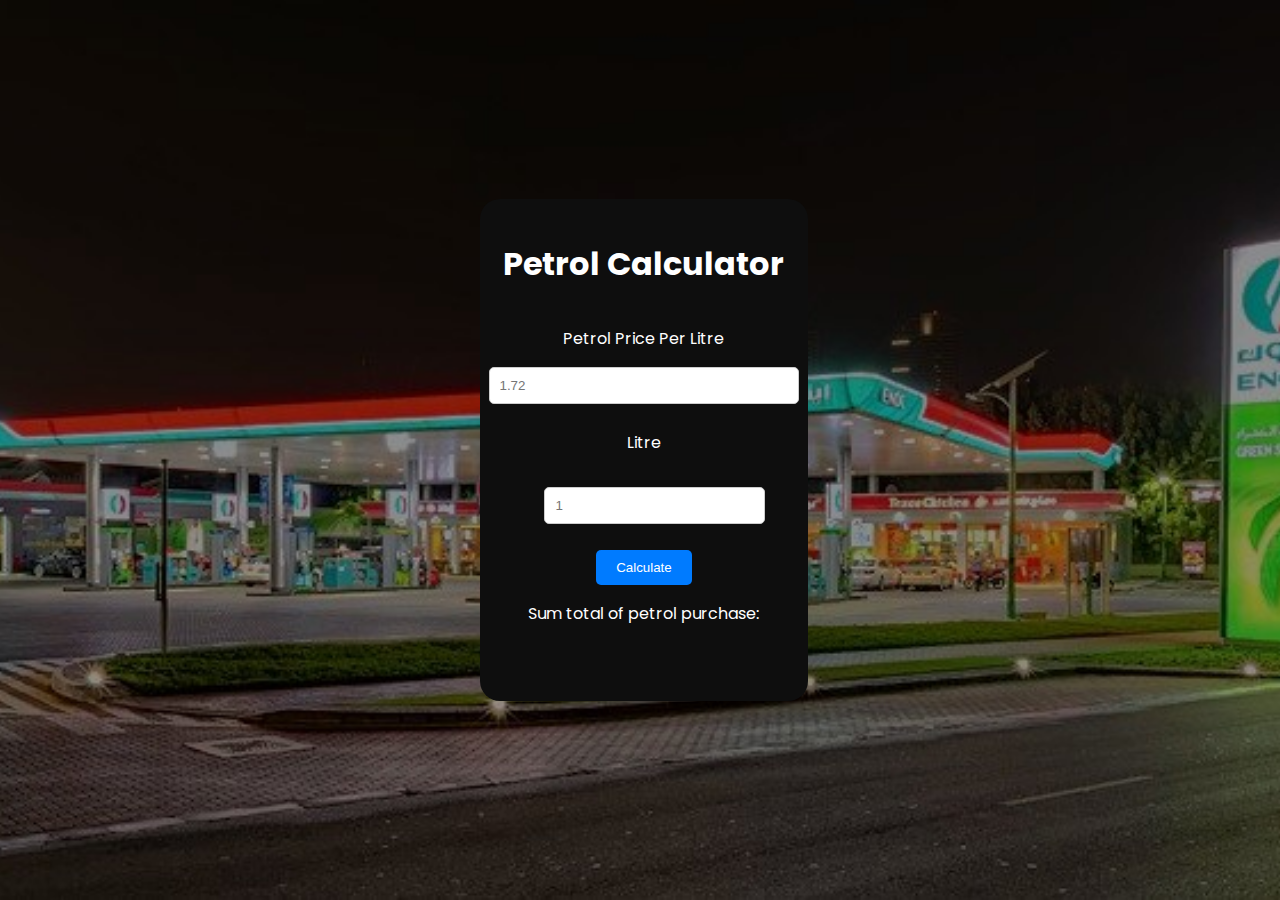
<file: Previous Works/Petrol/index.html>
<!DOCTYPE html>
<html lang="en">

<head>
    <meta charset="UTF-8">
    <meta name="viewport" content="width=device-width, initial-scale=1.0">
    <title>Petrol Calculator</title>
    <link rel="stylesheet" href="style.css">
</head>

<body>
    <section>
        <div class="container">
            <div class="Text">
                <div class="contents">
                    <h1 id="About">Petrol Calculator</h1>
                    <p> Petrol Price Per Litre </p>
                    <input id="petrol_price" placeholder="1.72" type="number">

                    <p> Litre
                    <p>
                        <input id="liters" placeholder="1" type="number">


                    <div id="btn">
                        <button onclick="calculate()"> Calculate </button>
                    </div>
                    <p> Sum total of petrol purchase: </p>
                    <h2 id="totalAmount"> </h2>
                </div>
            </div>
        </div>
        </div>
    </section>

    <script src="index.js"></script> 
</body>

</html>
</file>
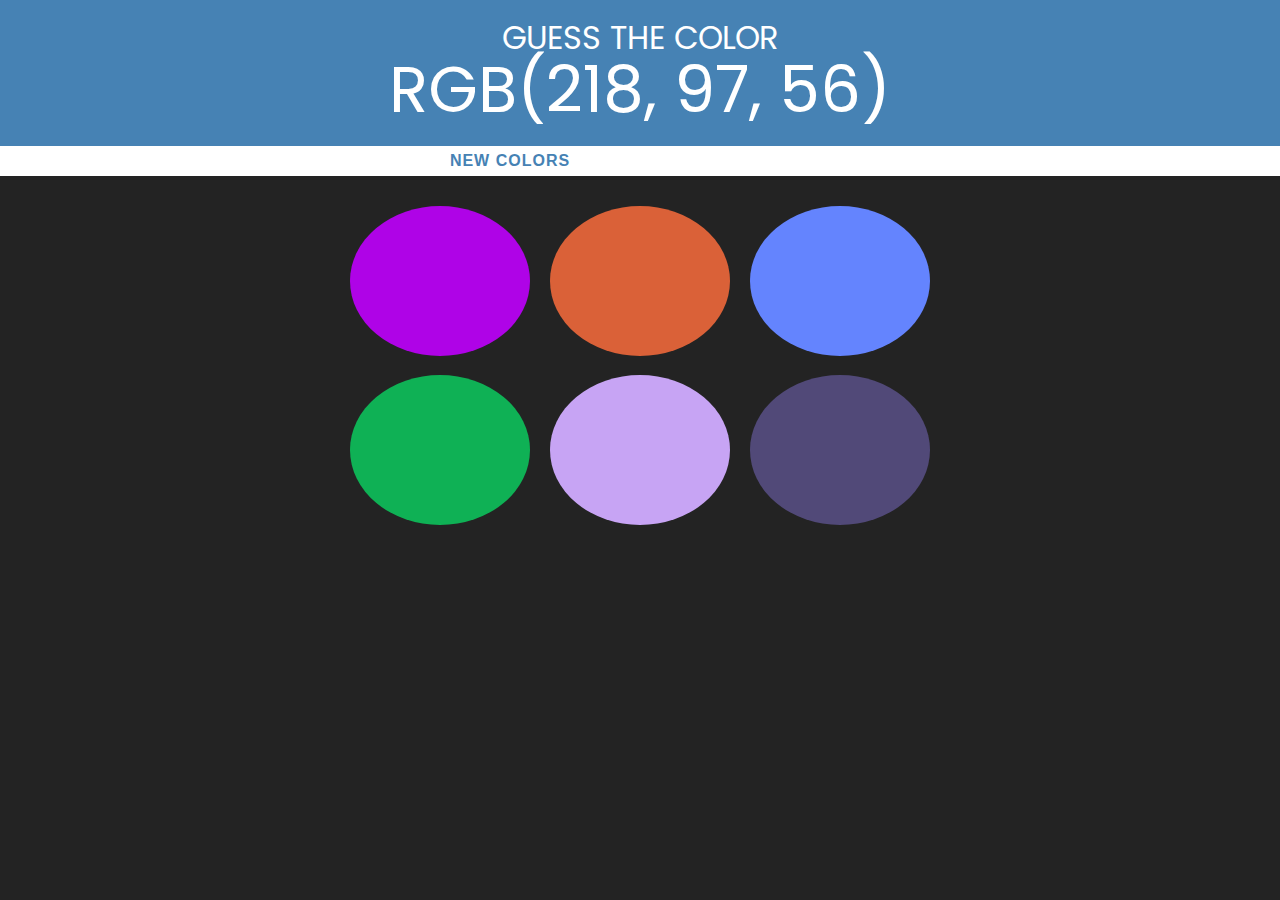
<file: Previous Works/RGB Game/index.html>
<!DOCTYPE html>
<html>
<head>
    <title>Colour Game</title>
    <link rel="stylesheet" type="text/css" href="style.css">
</head>

<body>
    <h1 style="background-color: #2CC49D;">GUESS THE COLOR
        <br>
        <span id="DISPLAYCOLOR">RGB</span>
        <br>
    </h1>
    <div id="stripe">
        <button id="reset">New Colors</button>
        <span id="message"></span>
    </div>
    <div id="container">
        <div class="circle"></div>
        <div class="circle"></div>
        <div class="circle"></div>
        <div class="circle"></div>
        <div class="circle"></div>
        <div class="circle"></div>
    </div>
</body>

<script src="index.js"></script>

</html>
</file>
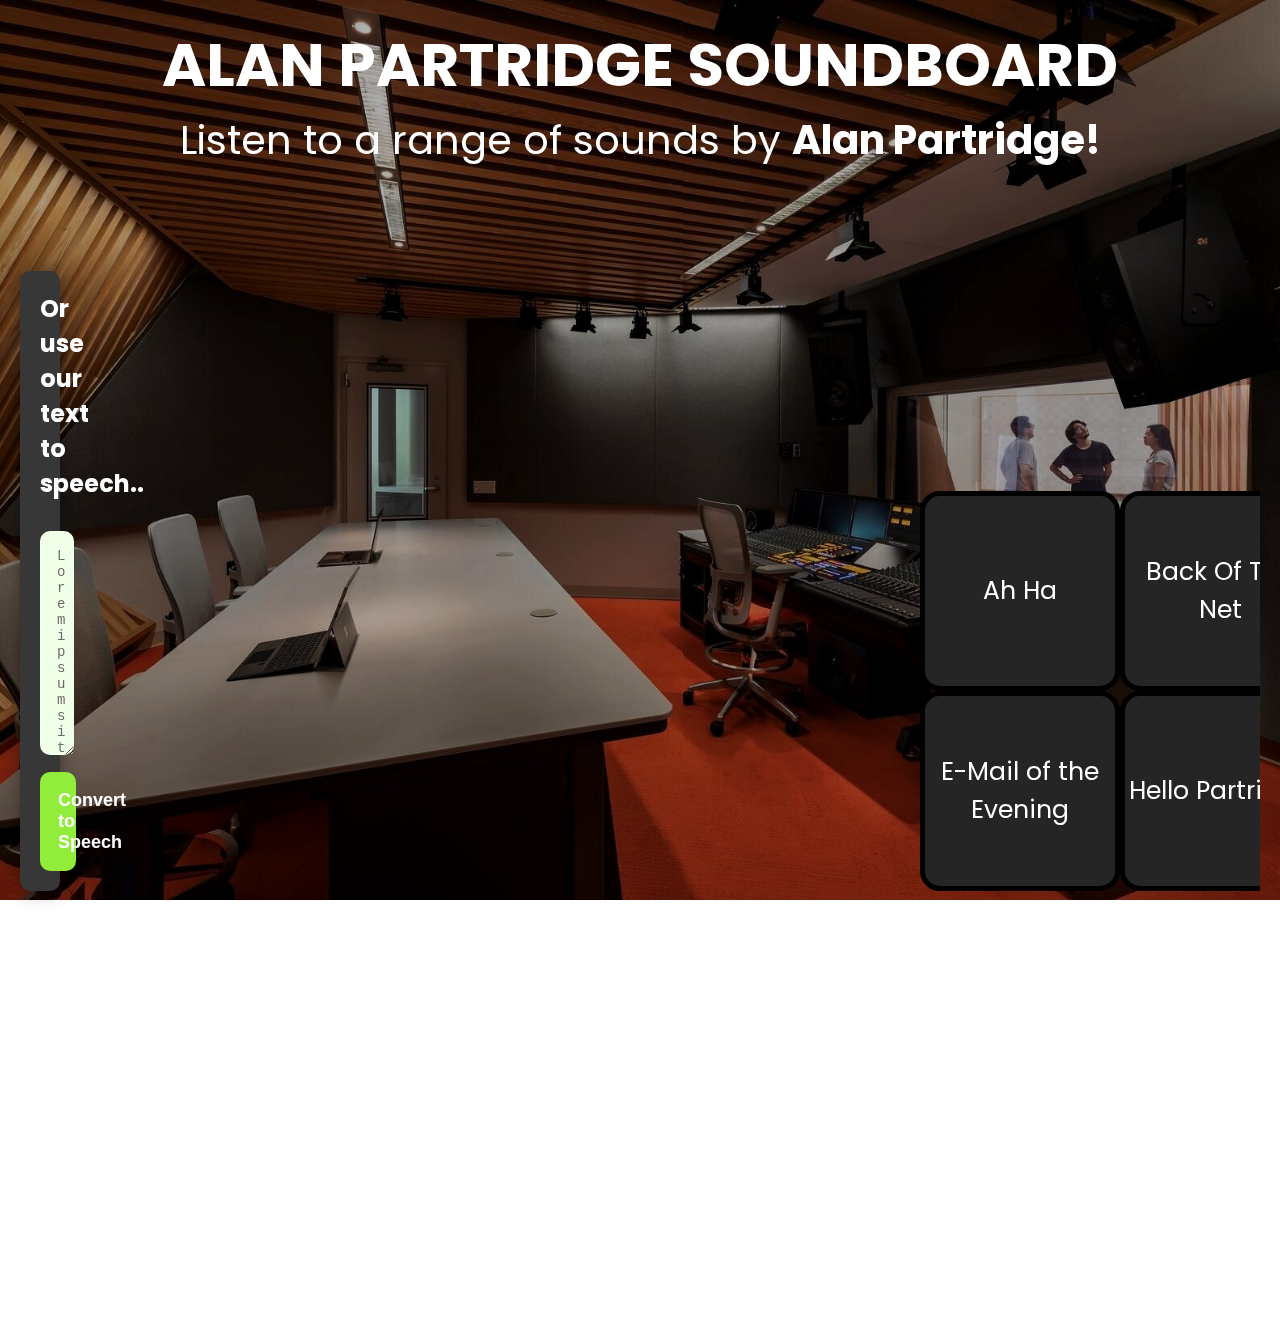
<file: Previous Works/Soundboard/index.html>
<!DOCTYPE html>
<html lang="en">
  <head>
    <meta charset="UTF-8" />
    <meta http-equiv="X-UA-Compatible" content="IE=edge" />
    <meta name="viewport" content="width=device-width, initial-scale=1.0" />
    <title>Bonus Soundboard with TTS</title>
    <link rel="stylesheet" href="styles.css" />
    <script src="index.js" defer></script>
  </head>
  <body>

    <header>
        <h2>ALAN PARTRIDGE SOUNDBOARD</h2>
        <p>Listen to a range of sounds by <b>Alan Partridge!</b></p>
    </header>

    <div class="tts">
      <h1>Or use our text to speech..</h1>
      <div class="area">
        <textarea
          name="textarea"
          id="text"
          cols="30"
          rows="10"
          placeholder="Lorem ipsum sit dolor amet.."
        ></textarea>
        <button class="speakBtn btn">Convert to Speech</button>
      </div>
    </div>

    <div class="soundboard">
        <div class="box"><p>Ah Ha</p> <audio class="sound" src="Audio/ah-ha.mp3"></audio></div>
        <div class="box"><p>Back Of The Net</p> <audio class="sound" src="Audio/back-of-the-net.mp3"></audio></div>
        <div class="box"><p>Bang Out of Order</p> <audio class="sound" src="Audio/bangoutoforder.mp3"></audio></div>
        <div class="box"><p>Dan</p> <audio class="sound" src="Audio/dan.mp3"></audio></div>
        <div class="box"><p>E-Mail of the Evening</p> <audio class="sound" src="Audio/emailoftheevening.mp3"></audio></div>
        <div class="box"><p>Hello Partridge</p> <audio class="sound" src="Audio/hellopartridge.mp3"></audio></div>
        <div class="box"><p>I Ate A Scotch Egg</p> <audio class="sound" src="Audio/iateascotchegg.mp3"></audio></div>
        <div class="box"><p>I'm Confused</p> <audio class="sound" src="Audio/imconfused.mp3"></audio></div>
    </div>


  </body>
</html>
</file>
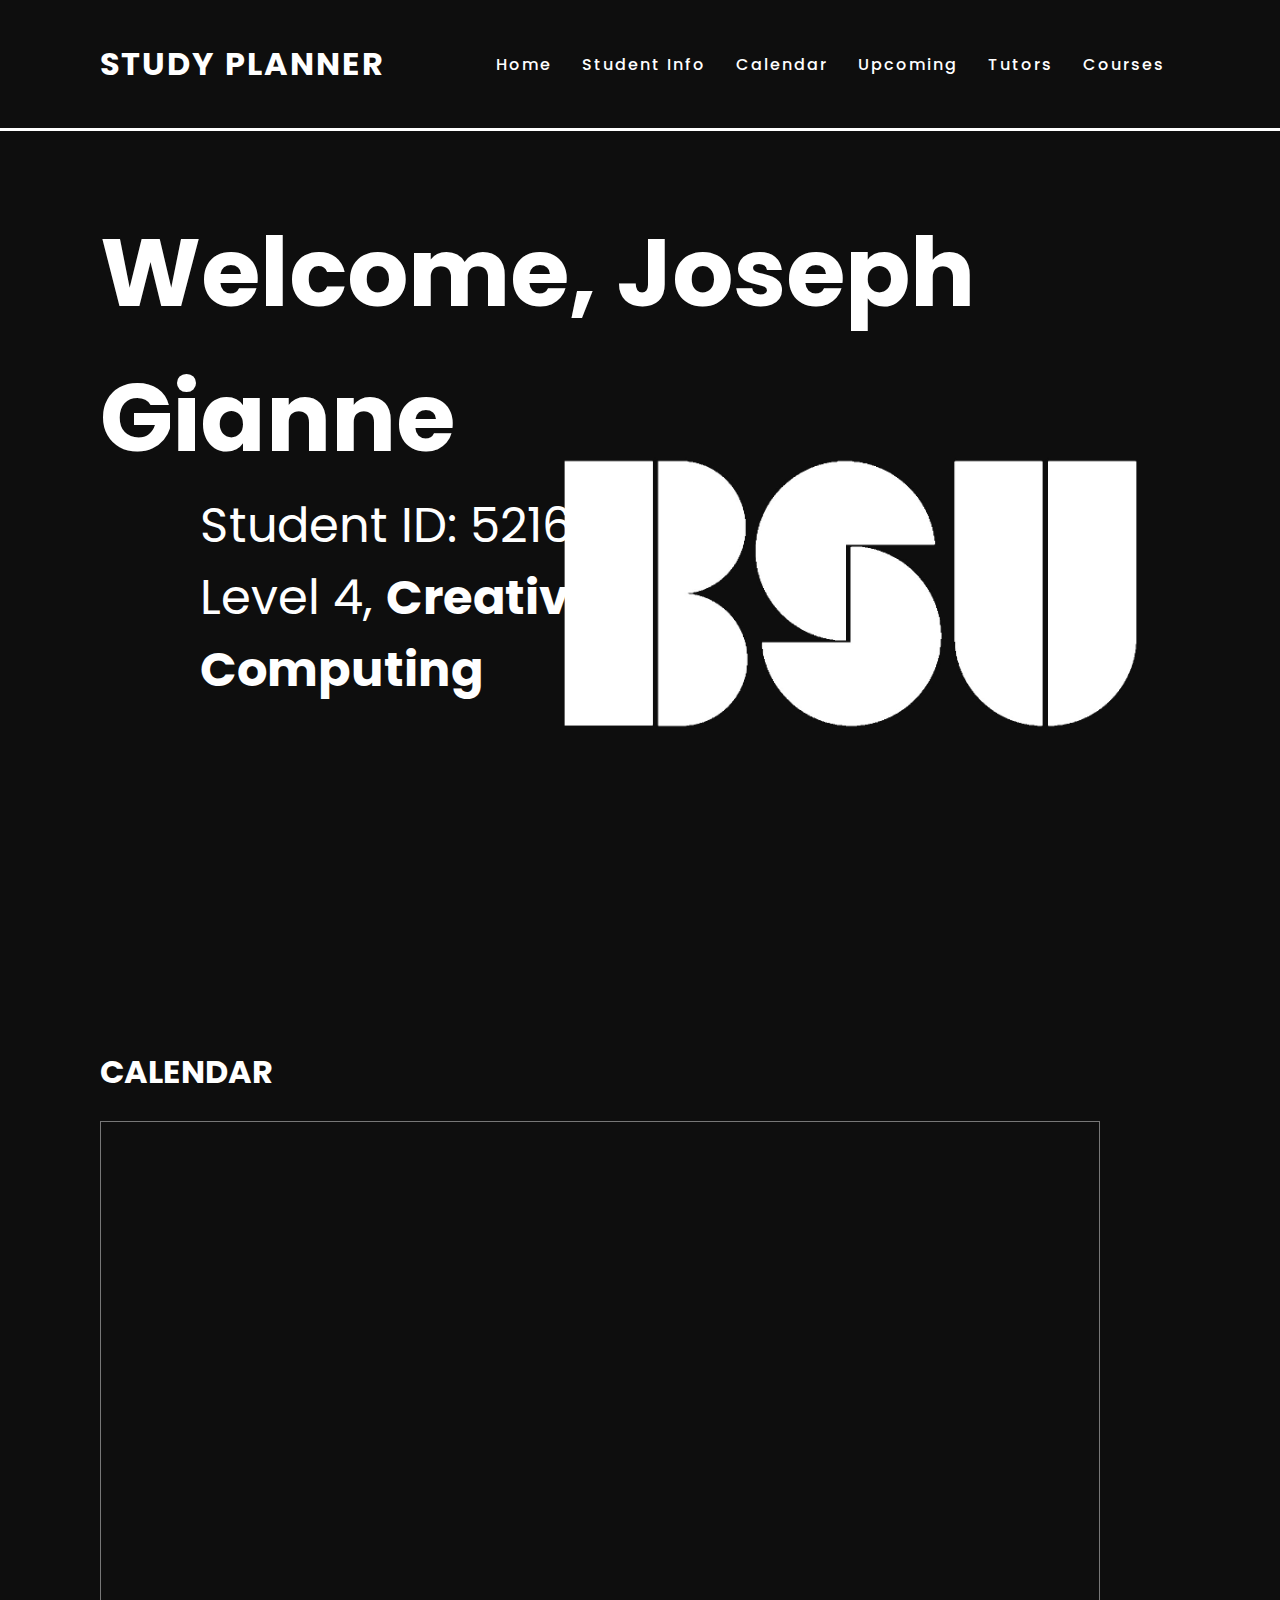
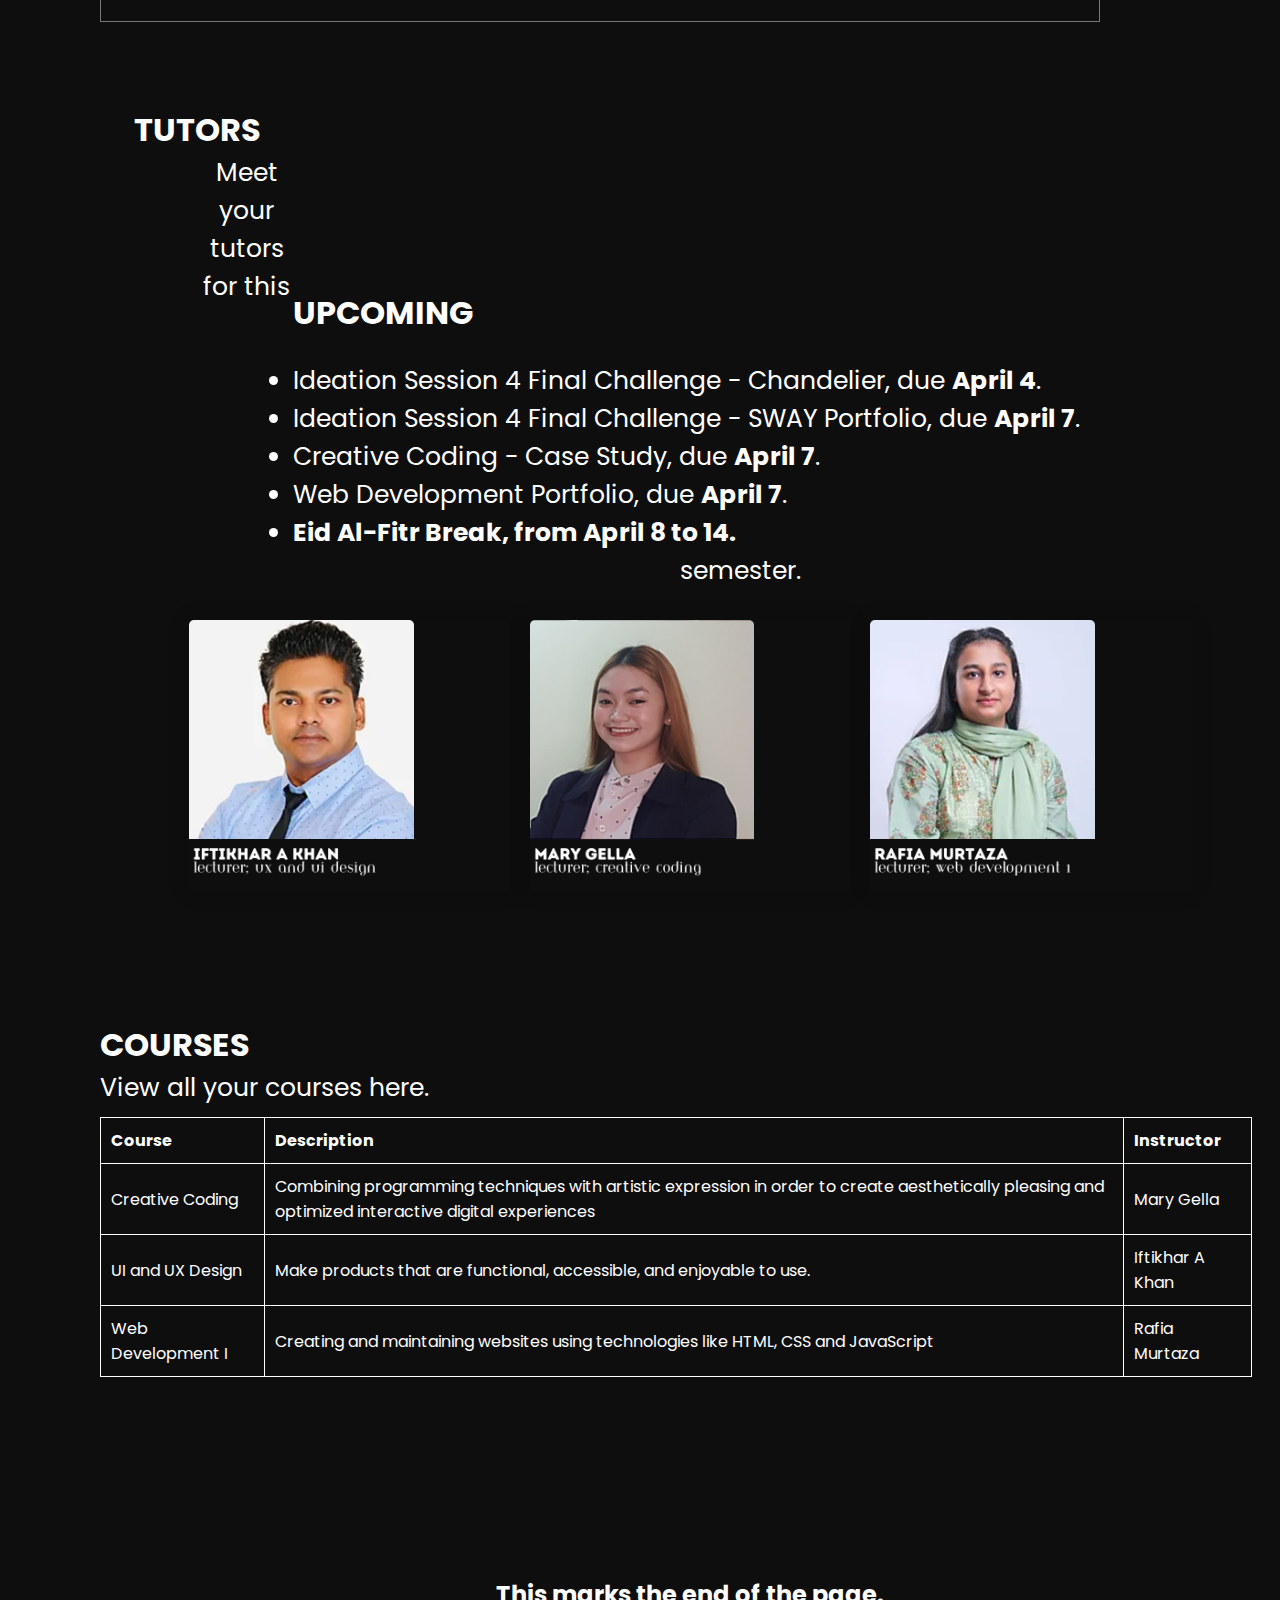
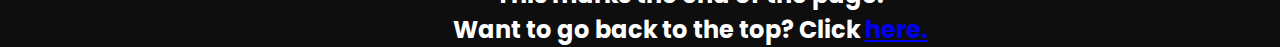
<file: Previous Works/Study Planner/index.html>
<!DOCTYPE html>
<html lang="en">

<head>
    <meta charset="UTF-8">
    <meta name="viewport" content="width=device-width, initial-scale=1.0">
    <title>Study Planner CC</title>
    <link rel="stylesheet" href="styles.css">
</head>

<body>

    <header>
        <!--This is the Nav Bar-->
        <a href="#" class="logo">STUDY PLANNER</a>
        <ul>
            <li><a href="#">Home</a></li>
            <li><a href="#">Student Info</a></li>
            <li><a href="#">Calendar</a></li>
            <li><a href="#">Upcoming</a></li>
            <li><a href="#">Tutors</a></li>
            <li><a href="#">Courses</a></li>
        </ul>
    </header>

    <div class="welcome">
        <h4>Welcome, Joseph Gianne</h4>
        <p>Student ID: 521610</p>
        <p>Level 4, <b>Creative Computing</b></p>
        <!--Minimalistic header, displaying student details and uni-->

        <div class="bsu">
            <img src="LOGO.jpg">
        </div>
    </div>

    <div class="clndr">
        <div class="calendartxt">
            <h2>CALENDAR</h2>
        </div>
        <div class="calendar">
            <!--Imported Calendar from Google Calendar-->
            <iframe
                src="https://calendar.google.com/calendar/embed?height=501&wkst=1&ctz=Asia%2FDubai&bgcolor=%23616161&src=Z29tYWpnMDdAZ21haWwuY29t&src=YWRkcmVzc2Jvb2sjY29udGFjdHNAZ3JvdXAudi5jYWxlbmRhci5nb29nbGUuY29t&src=Y2xhc3Nyb29tMTAwOTE2NDQyMjUwOTIzMDA1MTY0QGdyb3VwLmNhbGVuZGFyLmdvb2dsZS5jb20&src=Y2xhc3Nyb29tMTA5MjE5OTc3MDU5MDQ0OTI5OTg3QGdyb3VwLmNhbGVuZGFyLmdvb2dsZS5jb20&src=Y2xhc3Nyb29tMTAxMTg4MTgxNTU1MzU2NTU5NTQzQGdyb3VwLmNhbGVuZGFyLmdvb2dsZS5jb20&src=ZmFtaWx5MTMzNTk5ODIyNDUxNDAzNTE2NTNAZ3JvdXAuY2FsZW5kYXIuZ29vZ2xlLmNvbQ&src=Y2xhc3Nyb29tMTE1NjkzOTE0NjEwNzM0NTIyNzg2QGdyb3VwLmNhbGVuZGFyLmdvb2dsZS5jb20&src=Y2xhc3Nyb29tMTAzNjMxODM3NDQxNjcwMDQ1Njc5QGdyb3VwLmNhbGVuZGFyLmdvb2dsZS5jb20&src=Y2xhc3Nyb29tMTA2NzU0MzUwMjE5MzI1NDQyNDQ5QGdyb3VwLmNhbGVuZGFyLmdvb2dsZS5jb20&src=Y2xhc3Nyb29tMTE1MTgwMjY1MjUzNDExMTgxNTc3QGdyb3VwLmNhbGVuZGFyLmdvb2dsZS5jb20&src=YXIuYWUjaG9saWRheUBncm91cC52LmNhbGVuZGFyLmdvb2dsZS5jb20&src=Y2xhc3Nyb29tMTA4NTE0NDQzNzA5OTU3Mjk2MTEwQGdyb3VwLmNhbGVuZGFyLmdvb2dsZS5jb20&color=%23039BE5&color=%2333B679&color=%237627bb&color=%230047a8&color=%23004d40&color=%233F51B5&color=%23004d40&color=%23004d40&color=%23202124&color=%234a148c&color=%230B8043&color=%231c3aa9"
                style="border:solid 1px #777" width="1000" height="501" frameborder="0" scrolling="no"></iframe>
        </div>
    </div>

    <div class="upcoming">
        <h2>UPCOMING</h2>
        <br>
        <ul>
            <!--Any upcoming events are shown here-->
            <li>Ideation Session 4 Final Challenge - Chandelier, due <b>April 4</b>.</li>
            <li>Ideation Session 4 Final Challenge - SWAY Portfolio, due <b>April 7</b>.</li>
            <li>Creative Coding - Case Study, due <b>April 7</b>.</li>
            <li>Web Development Portfolio, due <b>April 7</b>.</li>
            <li><b>Eid Al-Fitr Break, from April 8 to 14. </b></li>
        </ul>
    </div>

    <div class="tutors">
        <!--This section is where you can see the tutors-->
        <h2>TUTORS</h2>
        <p>Meet your tutors for this semester.</p>

        <div class="fersons">
            <!-- List of images of the tutors -->
            <div class="box">
                <img src="IFTIKHAR.png">
            </div>
            <div class="box">
                <img src="MARY.png">
            </div>
            <div class="box">
                <img src="RAFIA.png">
            </div>
        </div>
    </div>

    <div class="courses">
        <h2>COURSES</h2>
        <p>View all your courses here.</p>

        <table>
            <!--A table filled with all the current courses for the semester-->
            <tr>
                <th>Course</th>
                <th>Description</th>
                <th>Instructor</th>
            </tr>
            <tr>
                <td>Creative Coding</td>
                <td>Combining programming techniques with artistic expression in order to create aesthetically pleasing
                    and optimized interactive digital experiences</td>
                <td>Mary Gella</td>
            </tr>
            <tr>
                <td>UI and UX Design</td>
                <td>Make products that are functional, accessible, and enjoyable to use.</td>
                <td>Iftikhar A Khan</td>
            </tr>
            <tr>
                <td>Web Development I</td>
                <td>Creating and maintaining websites using technologies like HTML, CSS and JavaScript</td>
                <td>Rafia Murtaza</td>
            </tr>
        </table>

    </div>

    <footer>
        <!--End of the page/footer, with link to go back-->
        <h2>This marks the end of the page. <br> Want to go back to the top? Click <a href="#">here.</a></h2>
    </footer>




</body>

</html>
</file>
<file: Previous Works/Petrol/style.css>
@import url("https://fonts.googleapis.com/css2?family=Poppins:wght@300;400;500;600;700;800;900&display=swap");

body {
    margin: 0;
    padding: 0;
    background-image: url(GAS.jpg); 
    background-size: cover;
    background-position: center;
    font-family: 'Poppins', sans-serif;
    display: flex;
    justify-content: center;
    align-items: center;
    height: 100vh;
}

.container {
    display: flex;
    align-items: center;
    justify-content: center; /* CenterS the container horizontally */
    text-align: center;
    width: 90%; 
    max-width: 800px;
    background-color: #0e0e0e; /* Changes background color*/
    padding: 20px;
    border-radius: 20px;
}

.Text {
    width: 100%; /* Occupy full width */
}

.contents {
    display: flex;
    flex-direction: column;
    align-items: center;
}

h1, p, h2 {
    text-align: center;
    color: white;
}

input[type="number"] {
    width: 100%;
    padding: 10px;
    margin-bottom: 10px;
    border-radius: 5px;
    border: 1px solid #ccc;
}

#btn {
    text-align: center;
}

button {
    padding: 10px 20px;
    background-color: #007bff;
    color: #fff;
    border: none;
    border-radius: 5px;
    cursor: pointer;
}

button:hover {
    background-color: #0056b3;
}
</file>
<file: Previous Works/RGB Game/style.css>
@import url("https://fonts.googleapis.com/css2?family=Poppins:wght@300;400;500;600;700;800;900&display=swap");

body {
    background-color: #232323;
    margin: auto 0;
    font-family: 'Poppins', sans-serif;
}

.circle {
    width: 30%; /* Adjust size as needed */
    height: 0;
    padding-bottom: 25%; /* This creates a square shape */
    background-color: purple;
    float: left;
    margin: 1.66%;
    border-radius: 50%; /* Make the shapes circles */
    transition: background 0.6s;
}

#DISPLAYCOLOR {
    font-size: 200%;
}

#container {
    max-width: 600px;
    margin: 20px auto 0 auto;
}

h1 {
    color: white;
    text-align: center;
    background-color: #2CC49D; /* Changed background color */
    margin: 0;
    font-weight: normal;
    text-transform: uppercase;
    line-height: 1.1;
    padding: 20px 0;
}

#stripe {
    background-color: white;
    height: 30px;
    text-align: center;
}

.selected {
    background-color: steelblue;
    color: white;
}

button {
    color: steelblue;
    background: none;
    border: none;
    text-transform: uppercase;
    height: 100%;
    font-weight: 700;
    letter-spacing: 1px;
    font-size: inherit;
    transition: all 0.3s;
    outline: none;
}

button:hover {
    color: white;
    background-color: steelblue;
}

#message {
    display: inline-block;
    width: 20%;
}

/*Responsive css*/
@media(max-width: 600px) {
    .footer>p {
        margin-left: 40%;
    }
}
</file>
<file: Previous Works/Soundboard/styles.css>
@import url("https://fonts.googleapis.com/css2?family=Poppins:wght@300;400;500;600;700;800;900&display=swap");

* {
  margin: 0;
  padding: 0;
  box-sizing: border-box;
}

html {
  font-size: 62.5%;
  /*This part provides a background image in full rather than using background-image, which by default repeats the image*/
  background: url(ROOM.jpg) no-repeat center center fixed;
  -webkit-background-size: cover;
  -moz-background-size: cover;
  -o-background-size: cover;
  background-size: cover;
}

body {
  min-height: 100vh;
  font-family: 'Poppins', sans-serif;
  text-rendering: optimizeSpeed;
  padding: 2em;
  color: white;
  overflow: hidden;
}

header {
  text-align: center;
  font-size: 4em;
  padding-bottom: 1px;
}

.tts {
  max-width: 34rem;
  margin: auto;
  text-align: center;
  background-color: #373737;
  border-radius: 1rem;
  box-shadow: 0 0 20px rgba(0, 0, 0, 0.4);
  padding: 2em;
  margin-right: 1400px;
  margin-top: 100px;
}

h1 {
  font-size: 2.4rem;
  font-weight: 700;
}

.area {
  margin-top: 3em;
}

.area textarea {
  display: block;
  width: 100%;
  background-color: #f0ffe8;
  font-size: 1.7rem;
  font-weight: 500;
  color: #252525;
  padding: 1em;
  margin-bottom: 1em;
  resize: vertical;
  border-radius: 1rem;
  outline: 0;
  border: 0;
}

::placeholder {
  font-size: 1.4rem;
  color: #6c6c6c;
}

.btn {
  display: block;
  width: 100%;
  padding: 1em;
  border-radius: 1rem;
  background-color: #91ED39;
  color: #fff;
  font-size: 1.8rem;
  font-weight: 700;
  cursor: pointer;
  user-select: none;
  border: 0;
  outline: 0;
}

.soundboard {
  display: grid;
  grid-template-rows: 200px 200px 200px 200px;
  grid-template-columns: 200px 200px 200px 200px;
  margin-left: 900px;
  margin-top: -400px;
  overflow: hidden;
}

.box {
  background-color: #252525;
  border: 5px solid black;
  color: white;
  display: flex;
  align-items: center;
  justify-content: center;
  border-radius: 20px;
  font-size: 25px;
  text-align: center;
}

.box:active {
  background-color: #91ED39;
}

.box:hover {
  background-color: #91ED39;
}
</file>
<file: Previous Works/Study Planner/styles.css>
@import url("https://fonts.googleapis.com/css2?family=Poppins:wght@300;400;500;600;700;800;900&display=swap");

* {
    margin: 0;
    padding: 0;
    box-sizing: border-box;
    font-family: 'Poppins', sans-serif;
}

body {
    background: #0E0E0E;
    min-height: 100vh; /* Adjusted to 100vh for full viewport height */
}

header { /*Header settings*/
    position: fixed;
    top: 0;
    left: 0;
    width: 100%;
    display: flex;
    justify-content: space-between;
    align-items: center;
    transition: 0.6s;
    padding: 40px 100px;
    background-color: #0E0E0E;
    border-bottom: 3px solid white;
}

header .logo { /*This part is for the "Study Planner" on top of the page*/
    font-weight: 700;
    color: #fff;
    text-decoration: none;
    font-size: 2em;
    text-transform: uppercase;
    letter-spacing: 2px;
    transition: 0.6s;
}

header ul { /*This and the next two header CSS codes will modify the nav bar*/
    display: flex;
    justify-content: center;
    align-items: center;
}

header ul li {
    list-style: none;
}

header ul li a {
    margin: 0 15px;
    text-decoration: none;
    color: #fff;
    letter-spacing: 2px;
    font-weight: 500;
    transition: 0.6s;
}

.welcome { /*This part and the next two parts is for the Welcome message*/
    color: white;
    margin-top: 200px;
    margin-left: 100px;
}

.welcome h4 {
    font-size: 6em;
}

.welcome p {
    font-size: 3em;
    margin-right: 500px;
}

.bsu { /*This places the BSU logo/image seen at the top right region of the page*/
    float: right;
    height: auto;
}

.bsu img { /*Positions the BSU logo*/
    max-width: 600px;
    height: auto;
    margin-right: 130px;
    margin-top: -270px; 
}

.calendartxt h2 { /*THis is for the calendar header*/
    margin-top: 300px;
    margin-left: 100px;
    color: white;
    font-size: 2em;
}

.calendar{ 
    margin-left: 100px;
    margin-top: 25px;
}

.clndr{ /*Places calendar to left*/
    float: left;
}

.upcoming { /*Upcoming section, places to the right and margins for positioning*/
    float: right;
    color: white;
    margin-top: 260px;
    margin-right: 200px;
}

.upcoming h2 { /*Upcoming text*/
    font-size: 2em;
}

.upcoming ul li{ /*The list of upcoming events*/
    font-size: 25px;
}

.tutors { 
    margin-left: 100px;
    margin-top: 1000px;
    text-align: center;
}

.tutors h2 {
    color: white;
    font-size: 2em;
    text-align: center;
}

.tutors p {
    color: white;
    font-size: 25px;
    text-align: center;
}

.fersons {
    width: 90%;
    padding: 20px;
    margin: 0 auto;
    display: flex;
    flex-wrap: wrap;
    justify-content: center;
}

.box {
    width: calc(33.33% - 20px); /* Adjusted width to fit three images in a row with margin */
    margin: 10px;
    box-shadow: 0 0 20px 2px rgba(0, 0, 0, .1);
    transition: 1s;
}

.box img {
    display: block;
    width: 70%; /* Adjusted image size */
    max-width: 100%; /* Ensures images don't exceed container */
    border-radius: 5px;
}

.box:hover {
    transform: scale(1.1);
    z-index: 2;
}

.courses{
    color: white;
}

.courses h2{
    font-size: 2em;
    margin-top: 100px;
}

.courses p{
    font-size: 25px;
}

.courses h2, p{
    margin-left: 100px;
}

table {
    width: 90%;
    border-collapse: collapse;
    background-color: #0e0e0e; /* Table background color */
    margin-left: 100px;
    margin-right: 95px;
    margin-top: 10px;
}

th, td {
    padding: 10px;
    text-align: left;
    border: 1px solid white; /* White borders */
    color: white;
}

th {
    background-color: #0e0e0e; /* Header background color */
}

footer{
    margin-top: 200px;
    margin-left: 100px;
    text-align: center;
    color: white;
}
</file>
